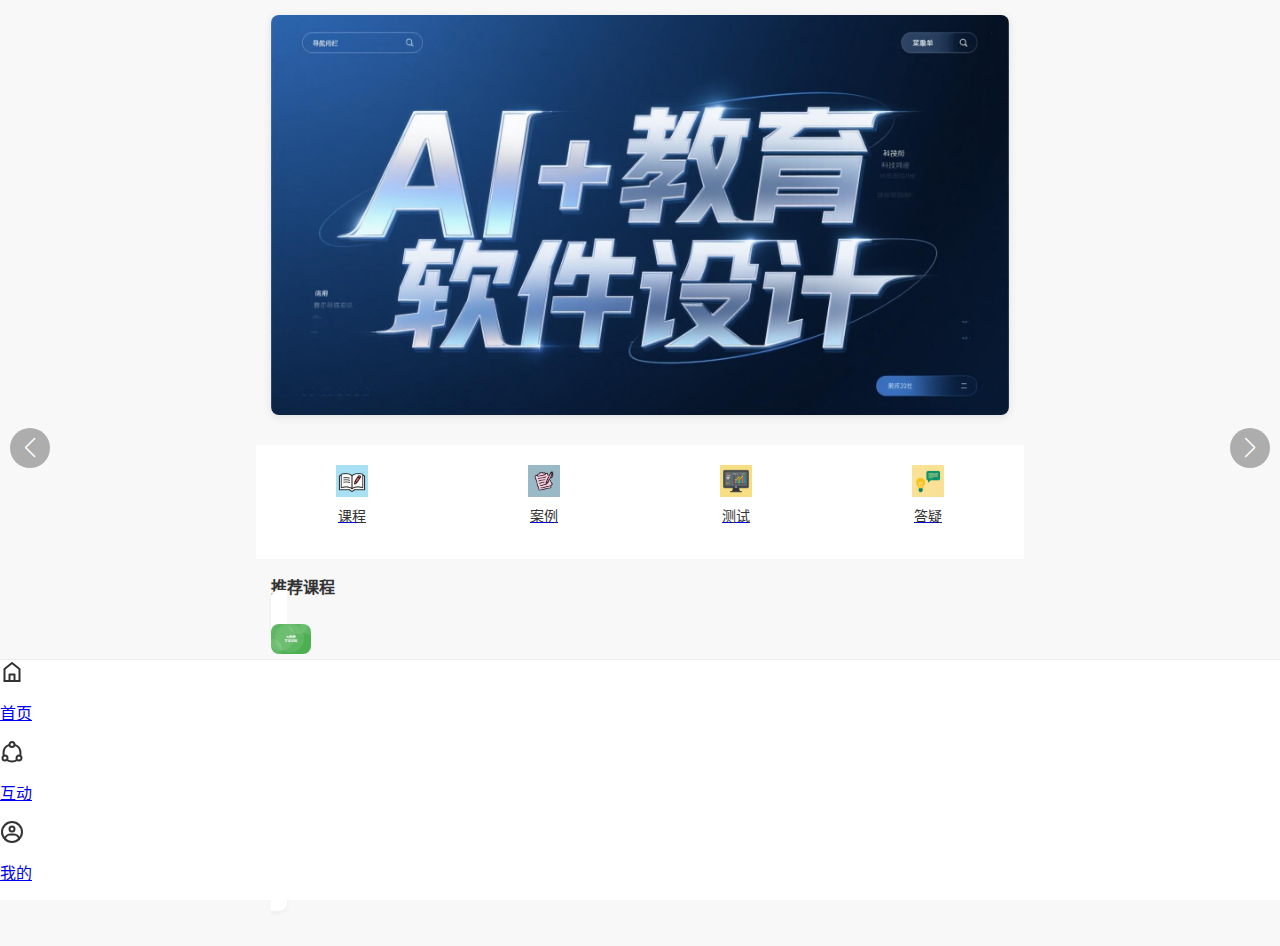
<file: project04/index.html>
<!DOCTYPE html>
<html lang="zh-CN">
<head>
    <meta charset="UTF-8">
    <meta name="viewport" content="width=device-width, initial-scale=1.0, maximum-scale=1.0, user-scalable=no">
    <title>AI辅助教育软件开发</title>
    <!-- WeUI CSS -->
    <link rel="stylesheet" href="https://res.wx.qq.com/open/libs/weui/2.4.4/weui.min.css">
    <!-- Swiper CSS -->
    <link rel="stylesheet" href="https://unpkg.com/swiper/swiper-bundle.min.css">
    <!-- 自定义样式 -->
    <link rel="stylesheet" href="css/style.css">
</head>
<body>
    <div class="container">
        <!-- 轮播图部分 -->
        <div class="swiper-section">
            <div class="swiper-container">
                <div class="swiper-wrapper">
                    <div class="swiper-slide">
                        <img src="images/01.jpeg" alt="AI教育">
                    </div>
                    <div class="swiper-slide">
                        <img src="images/02.jpeg" alt="软件开发">
                    </div>
                    <div class="swiper-slide">
                        <img src="images/03.jpeg" alt="实践教学">
                    </div>
                </div>
                <!-- 分页器 -->
                <div class="swiper-pagination"></div>
                <!-- 导航按钮 -->
                <div class="swiper-button-prev"></div>
                <div class="swiper-button-next"></div>
            </div>
        </div>

        <!-- 功能按钮区域 -->
        <div class="weui-grids">
            <a href="course.html" class="weui-grid">
                <div class="weui-grid__icon">
                    <img src="images/课程.jpeg" alt="课程">
                </div>
                <p class="weui-grid__label">课程</p>
            </a>
            <a href="cases.html" class="weui-grid">
                <div class="weui-grid__icon">
                    <img src="images/案例.jpeg" alt="案例">
                </div>
                <p class="weui-grid__label">案例</p>
            </a>
            <a href="test.html" class="weui-grid">
                <div class="weui-grid__icon">
                    <img src="images/测试.jpeg" alt="测试">
                </div>
                <p class="weui-grid__label">测试</p>
            </a>
            <a href="qa.html" class="weui-grid">
                <div class="weui-grid__icon">
                    <img src="images/答疑.jpeg" alt="答疑">
                </div>
                <p class="weui-grid__label">答疑</p>
            </a>
        </div>

        <!-- 课程列表 -->
        <div class="course-list">
            <h3 class="weui-cells__title">推荐课程</h3>
            <div class="weui-cells">
                <a class="weui-cell weui-cell_access" href="javascript:;">
                    <div class="weui-cell__hd">
                        <img src="images/AI开发实践.jpg" alt="课程1" style="width:40px;margin-right:16px;display:block">
                    </div>
                    <div class="weui-cell__bd">
                        <p>AI助手开发实践</p>
                        <p style="font-size: 13px;color: #888888;">掌握AI助手开发的核心技能</p>
                    </div>
                    <div class="weui-cell__ft"></div>
                </a>
                <a class="weui-cell weui-cell_access" href="javascript:;">
                    <div class="weui-cell__hd">
                        <img src="images/软件教育原则.jpg" alt="课程2" style="width:40px;margin-right:16px;display:block">
                    </div>
                    <div class="weui-cell__bd">
                        <p>教育软件设计原则</p>
                        <p style="font-size: 13px;color: #888888;">深入理解教育软件开发要点</p>
                    </div>
                    <div class="weui-cell__ft"></div>
                </a>
            </div>
        </div>

        <!-- 底部导航栏 -->
        <div class="weui-tabbar">
            <a href="index.html" class="weui-tabbar__item weui-bar__item_on">
                <div class="weui-tabbar__icon">
                    <img src="images/download/首页_home.svg" alt="首页">
                </div>
                <p class="weui-tabbar__label">首页</p>
            </a>
            <a href="interaction.html" class="weui-tabbar__item">
                <div class="weui-tabbar__icon">
                    <img src="images/download/download/圆形连接_circular-connection.svg" alt="互动">
                </div>
                <p class="weui-tabbar__label">互动</p>
            </a>
            <a href="my.html" class="weui-tabbar__item">
                <div class="weui-tabbar__icon">
                    <img src="images/download/我的_me.svg" alt="我的">
                </div>
                <p class="weui-tabbar__label">我的</p>
            </a>
        </div>
    </div>

    <!-- Zepto -->
    <script src="https://zeptojs.com/zepto.min.js"></script>
    <!-- WeUI JS -->
    <script src="https://res.wx.qq.com/open/libs/weuijs/1.2.1/weui.min.js"></script>
    <!-- Swiper JS -->
    <script src="https://unpkg.com/swiper/swiper-bundle.min.js"></script>
    <!-- 自定义脚本 -->
    <script src="js/main.js"></script>
</body>
</html>
</file>
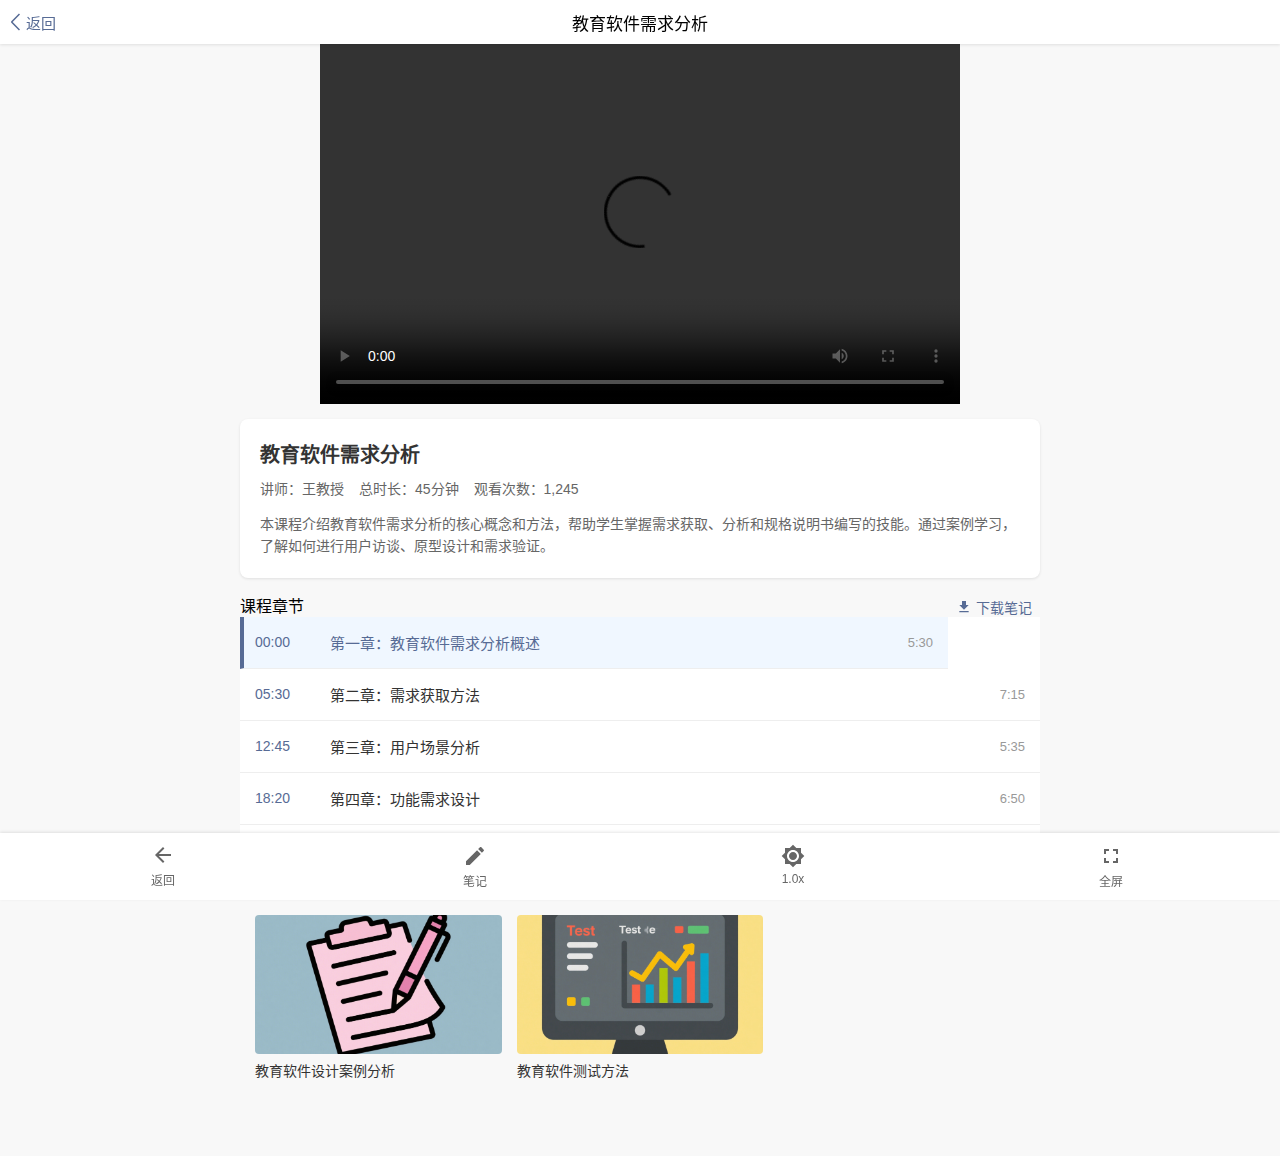
<file: project04/course-detail.html>
<!DOCTYPE html>
<html lang="zh-CN">
<head>
    <meta charset="UTF-8">
    <meta name="viewport" content="width=device-width, initial-scale=1.0">
    <title>课程详情 - 教育软件需求分析</title>
    <link rel="stylesheet" href="https://cdn.plyr.io/3.7.8/plyr.css" />
    <link rel="stylesheet" href="https://res.wx.qq.com/open/libs/weui/2.4.4/weui.min.css">
    <link rel="stylesheet" href="css/style.css">
</head>
<body>
    <!-- 顶部导航栏 -->
    <div class="weui-navbar">
        <a href="course.html" class="weui-navbar__back">
            <i class="weui-icon-back"></i>
            <span>返回</span>
        </a>
        <div class="weui-navbar__title">教育软件需求分析</div>
    </div>

    <!-- 视频播放器容器 - 使用固定大小的包装器 -->
    <div class="video-wrapper">
        <div class="video-container">
            <video id="player" playsinline controls>
                <source src="https://cdn.plyr.io/static/demo/View_From_A_Blue_Moon_Trailer-576p.mp4" type="video/mp4">
            </video>
        </div>
    </div>

    <!-- 课程内容 -->
    <div class="course-content">
        <!-- 课程信息 -->
        <div class="course-info-panel">
            <h2 class="course-title">教育软件需求分析</h2>
            <div class="course-meta">
                <span class="teacher">讲师：王教授</span>
                <span class="duration">总时长：45分钟</span>
                <span class="views">观看次数：1,245</span>
            </div>
            <div class="course-description">
                本课程介绍教育软件需求分析的核心概念和方法，帮助学生掌握需求获取、分析和规格说明书编写的技能。通过案例学习，了解如何进行用户访谈、原型设计和需求验证。
            </div>
        </div>

        <!-- 课程章节 -->
        <div class="weui-panel">
            <div class="weui-panel__hd">
                <span>课程章节</span>
                <div class="panel-actions">
                    <button class="btn-download" id="downloadNotes">
                        <i class="download-icon"></i>下载笔记
                    </button>
                </div>
            </div>
            <div class="weui-panel__bd">
                <div class="chapter-list">
                    <div class="chapter-item playing">
                        <div class="time">00:00</div>
                        <div class="title">第一章：教育软件需求分析概述</div>
                        <div class="chapter-actions">
                            <span class="chapter-duration">5:30</span>
                        </div>
                    </div>
                    <div class="chapter-item">
                        <div class="time">05:30</div>
                        <div class="title">第二章：需求获取方法</div>
                        <div class="chapter-actions">
                            <span class="chapter-duration">7:15</span>
                        </div>
                    </div>
                    <div class="chapter-item">
                        <div class="time">12:45</div>
                        <div class="title">第三章：用户场景分析</div>
                        <div class="chapter-actions">
                            <span class="chapter-duration">5:35</span>
                        </div>
                    </div>
                    <div class="chapter-item">
                        <div class="time">18:20</div>
                        <div class="title">第四章：功能需求设计</div>
                        <div class="chapter-actions">
                            <span class="chapter-duration">6:50</span>
                        </div>
                    </div>
                    <div class="chapter-item">
                        <div class="time">25:10</div>
                        <div class="title">第五章：非功能需求分析</div>
                        <div class="chapter-actions">
                            <span class="chapter-duration">10:00</span>
                        </div>
                    </div>
                </div>
            </div>
        </div>

        <!-- 相关课程推荐 -->
        <div class="weui-panel">
            <div class="weui-panel__hd">相关课程推荐</div>
            <div class="weui-panel__bd">
                <div class="related-courses">
                    <a href="#" class="related-course-item">
                        <div class="related-course-image">
                            <img src="images/案例.jpeg" alt="教育软件设计案例分析">
                        </div>
                        <div class="related-course-title">教育软件设计案例分析</div>
                    </a>
                    <a href="#" class="related-course-item">
                        <div class="related-course-image">
                            <img src="images/测试.jpeg" alt="教育软件测试方法">
                        </div>
                        <div class="related-course-title">教育软件测试方法</div>
                    </a>
                </div>
            </div>
        </div>
    </div>

    <!-- 底部工具栏 -->
    <div class="course-toolbar">
        <a href="course.html" class="toolbar-item">
            <i class="toolbar-icon back-icon"></i>
            <span>返回</span>
        </a>
        <button class="toolbar-item" id="toggleNotes">
            <i class="toolbar-icon notes-icon"></i>
            <span>笔记</span>
        </button>
        <button class="toolbar-item" id="toggleSpeed">
            <i class="toolbar-icon speed-icon"></i>
            <span>1.0x</span>
        </button>
        <button class="toolbar-item" id="toggleFullscreen">
            <i class="toolbar-icon fullscreen-icon"></i>
            <span>全屏</span>
        </button>
    </div>

    <!-- 笔记面板 (默认隐藏) -->
    <div class="notes-panel" style="display: none;">
        <div class="notes-header">
            <h3>课程笔记</h3>
            <button class="close-notes">&times;</button>
        </div>
        <div class="notes-content">
            <textarea placeholder="在这里记录你的笔记..."></textarea>
        </div>
        <div class="notes-footer">
            <button class="save-notes">保存笔记</button>
        </div>
    </div>

    <script src="https://cdn.plyr.io/3.7.8/plyr.polyfilled.js"></script>
    <script src="https://cdn.bootcdn.net/ajax/libs/jquery/3.6.0/jquery.min.js"></script>
    <script>
        document.addEventListener('DOMContentLoaded', () => {
            // 初始化播放器，设置固定大小
            const player = new Plyr('#player', {
                controls: [
                    'play-large',
                    'play',
                    'progress',
                    'current-time',
                    'duration',
                    'mute',
                    'volume',
                    'settings',
                    'fullscreen'
                ],
                ratio: '16:9', // 固定宽高比
                responsive: false, // 禁用响应式行为
                clickToPlay: true,
                resetOnEnd: true
            });

            // 强制设置固定大小的函数
            function enforceFixedSize() {
                const videoContainer = document.querySelector('.video-container');
                const videoElement = document.querySelector('#player');
                const plyrContainer = document.querySelector('.plyr');

                if (!document.fullscreenElement) {
                    // 非全屏模式下强制固定大小
                    [videoContainer, videoElement, plyrContainer].forEach(element => {
                        if (element) {
                            element.style.width = '640px';
                            element.style.height = '360px';
                            element.style.maxWidth = '640px';
                            element.style.maxHeight = '360px';
                            element.style.minWidth = '640px';
                            element.style.minHeight = '360px';
                        }
                    });
                }
            }

            // 初始设置固定大小
            enforceFixedSize();

            // 监听播放器事件
            player.on('ready', enforceFixedSize);
            player.on('exitfullscreen', enforceFixedSize);

            // 监听窗口大小变化
            window.addEventListener('resize', enforceFixedSize);

            // 点击章节跳转到对应时间点
            $('.chapter-item').on('click', function() {
                const timeStr = $(this).find('.time').text();
                const [minutes, seconds] = timeStr.split(':').map(Number);
                const timeInSeconds = minutes * 60 + seconds;
                
                player.currentTime = timeInSeconds;
                $('.chapter-item').removeClass('playing');
                $(this).addClass('playing');
            });

            // 监听视频播放进度，更新当前播放章节
            player.on('timeupdate', () => {
                const currentTime = player.currentTime;
                $('.chapter-item').each(function() {
                    const timeStr = $(this).find('.time').text();
                    const [minutes, seconds] = timeStr.split(':').map(Number);
                    const chapterTime = minutes * 60 + seconds;
                    
                    if (currentTime >= chapterTime) {
                        $('.chapter-item').removeClass('playing');
                        $(this).addClass('playing');
                    }
                });
            });
        });
    </script>
</body>
</html>
</file>
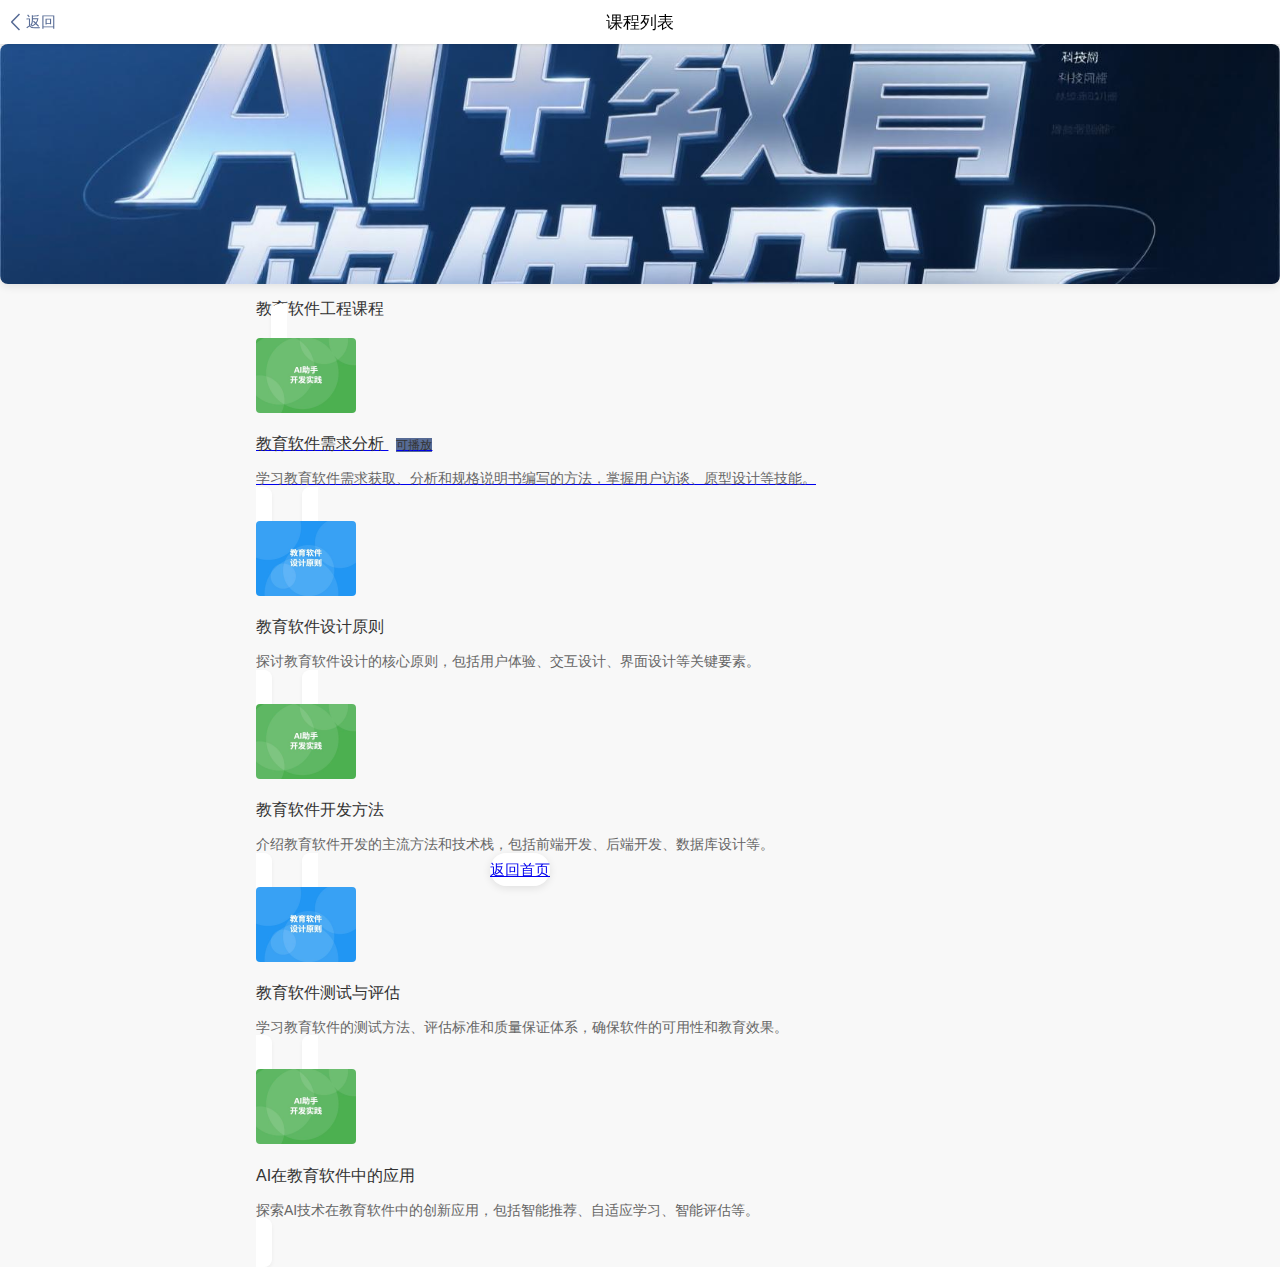
<file: project04/course.html>
<meta charset="UTF-8">
    <meta name="viewport" content="width=device-width, initial-scale=1.0">
    <title>课程列表 - AI辅助教育软件开发</title>
    <link rel="stylesheet" href="https://res.wx.qq.com/open/libs/weui/2.4.4/weui.min.css">
    <link rel="stylesheet" href="https://unpkg.com/swiper/swiper-bundle.min.css">
    <link rel="stylesheet" href="css/style.css">
</head>
<body>
    <!-- 顶部导航栏 -->
    <div class="weui-navbar">
        <a href="index.html" class="weui-navbar__back">
            <i class="weui-icon-back"></i>
            <span>返回</span>
        </a>
        <div class="weui-navbar__title">课程列表</div>
    </div>
    
    <!-- 顶部轮播图 -->
    <div class="swiper-container course-swiper">
        <div class="swiper-wrapper">
            <div class="swiper-slide">
                <img src="images/01.jpeg" alt="教育软件开发">
            </div>
            <div class="swiper-slide">
                <img src="images/02.jpeg" alt="AI辅助开发">
            </div>
            <div class="swiper-slide">
                <img src="images/03.jpeg" alt="软件工程实践">
            </div>
        </div>
        <div class="swiper-pagination"></div>
    </div>

    <!-- 课程列表 -->
    <div class="course-list">
        <div class="weui-panel weui-panel_access">
            <div class="weui-panel__hd">教育软件工程课程</div>
            <div class="weui-panel__bd">
                <!-- 课程1 -->
                <a href="course-detail.html" class="weui-media-box weui-media-box_appmsg">
                    <div class="weui-media-box__hd">
                        <img class="weui-media-box__thumb" src="images/AI开发实践.jpg" alt="需求分析">
                    </div>
                    <div class="weui-media-box__bd">
                        <h4 class="weui-media-box__title">教育软件需求分析 <span class="weui-badge">可播放</span></h4>
                        <p class="weui-media-box__desc">学习教育软件需求获取、分析和规格说明书编写的方法，掌握用户访谈、原型设计等技能。</p>
                    </div>
                </a>
                <!-- 课程2 -->
                <a class="weui-media-box weui-media-box_appmsg">
                    <div class="weui-media-box__hd">
                        <img class="weui-media-box__thumb" src="images/软件教育原则.jpg" alt="设计原则">
                    </div>
                    <div class="weui-media-box__bd">
                        <h4 class="weui-media-box__title">教育软件设计原则</h4>
                        <p class="weui-media-box__desc">探讨教育软件设计的核心原则，包括用户体验、交互设计、界面设计等关键要素。</p>
                    </div>
                </a>
                <!-- 课程3 -->
                <a class="weui-media-box weui-media-box_appmsg">
                    <div class="weui-media-box__hd">
                        <img class="weui-media-box__thumb" src="images/AI开发实践.jpg" alt="开发方法">
                    </div>
                    <div class="weui-media-box__bd">
                        <h4 class="weui-media-box__title">教育软件开发方法</h4>
                        <p class="weui-media-box__desc">介绍教育软件开发的主流方法和技术栈，包括前端开发、后端开发、数据库设计等。</p>
                    </div>
                </a>
                <!-- 课程4 -->
                <a class="weui-media-box weui-media-box_appmsg">
                    <div class="weui-media-box__hd">
                        <img class="weui-media-box__thumb" src="images/软件教育原则.jpg" alt="测试评估">
                    </div>
                    <div class="weui-media-box__bd">
                        <h4 class="weui-media-box__title">教育软件测试与评估</h4>
                        <p class="weui-media-box__desc">学习教育软件的测试方法、评估标准和质量保证体系，确保软件的可用性和教育效果。</p>
                    </div>
                </a>
                <!-- 课程5 -->
                <a class="weui-media-box weui-media-box_appmsg">
                    <div class="weui-media-box__hd">
                        <img class="weui-media-box__thumb" src="images/AI开发实践.jpg" alt="AI应用">
                    </div>
                    <div class="weui-media-box__bd">
                        <h4 class="weui-media-box__title">AI在教育软件中的应用</h4>
                        <p class="weui-media-box__desc">探索AI技术在教育软件中的创新应用，包括智能推荐、自适应学习、智能评估等。</p>
                    </div>
                </a>
            </div>
        </div>
    </div>

    <!-- 底部返回首页按钮 -->
    <div class="back-button">
        <a href="index.html" class="weui-btn weui-btn_primary">返回首页</a>
    </div>

    <script src="https://unpkg.com/swiper/swiper-bundle.min.js"></script>
    <script src="js/main.js"></script>
</body>
</html>
</file>
<file: project04/css/style.css>
/* 全局样式 */
body {
    background-color: #f8f8f8;
    font-family: -apple-system, BlinkMacSystemFont, "Segoe UI", Roboto, Helvetica, Arial, sans-serif;
    margin: 0;
    padding: 0;
}

.container {
    padding-bottom: 50px; /* 为底部导航栏留出空间 */
}

/* 轮播图部分样式 */
.swiper-section {
    width: 100%;
    max-width: 1200px;
    margin: 0 auto;
    padding: 15px;
    box-sizing: border-box;
}

.swiper-container {
    width: 100%;
    height: 400px; /* 设置固定高度 */
    border-radius: 8px;
    overflow: hidden;
    box-shadow: 0 2px 10px rgba(0, 0, 0, 0.1);
}

.swiper-slide {
    width: 100%;
    height: 100%;
    display: flex;
    align-items: center;
    justify-content: center;
    overflow: hidden;
    background-color: #f5f5f5;
}

.swiper-slide img {
    width: 100%;
    height: 100%;
    object-fit: cover;
    object-position: center;
}

/* 轮播图导航按钮样式 */
.swiper-button-prev,
.swiper-button-next {
    color: #ffffff;
    background-color: rgba(0, 0, 0, 0.3);
    width: 40px;
    height: 40px;
    border-radius: 50%;
    transition: background-color 0.3s;
}

.swiper-button-prev:hover,
.swiper-button-next:hover {
    background-color: rgba(0, 0, 0, 0.5);
}

.swiper-button-prev::after,
.swiper-button-next::after {
    font-size: 20px;
}

/* 轮播图分页器样式 */
.swiper-pagination-bullet {
    width: 8px;
    height: 8px;
    background-color: rgba(255, 255, 255, 0.7);
    opacity: 0.7;
}

.swiper-pagination-bullet-active {
    background-color: #ffffff;
    opacity: 1;
}

/* 轮播图响应式调整 */
@media screen and (max-width: 768px) {
    .swiper-container {
        height: 56.25vw; /* 16:9比例 */
        max-height: 400px;
        min-height: 200px;
    }

    .swiper-button-prev,
    .swiper-button-next {
        width: 30px;
        height: 30px;
    }

    .swiper-button-prev::after,
    .swiper-button-next::after {
        font-size: 16px;
    }
}

@media screen and (max-width: 480px) {
    .swiper-section {
        padding: 10px;
    }

    .swiper-container {
        border-radius: 4px;
        min-height: 180px;
    }

    .swiper-button-prev,
    .swiper-button-next {
        display: none;
    }
}

/* 功能按钮区域样式 */
.weui-grids {
    margin-top: 15px;
    margin-bottom: 15px;
    background-color: #fff;
    display: flex;
    justify-content: space-around;
    padding: 10px 0;
}

.weui-grid {
    width: 25%; /* 四个按钮平均分配空间 */
    position: relative;
    float: none;
    padding: 10px 0;
}

.weui-grid__icon {
    width: 32px;
    height: 32px;
    margin: 0 auto;
    display: flex;
    justify-content: center;
    align-items: center;
}

.weui-grid__icon img {
    width: 100%;
    height: 100%;
}

.weui-grid__label {
    margin-top: 8px;
    font-size: 14px;
    color: #333;
    text-align: center;
}

/* 确保在小屏幕上也能正常显示 */
@media screen and (max-width: 320px) {
    .weui-grid__icon {
        width: 24px;
        height: 24px;
    }
    
    .weui-grid__label {
        font-size: 12px;
    }
}

/* 课程列表样式 */
.course-list {
    margin-top: 15px;
}

.weui-cells__title {
    margin-top: 15px;
    margin-bottom: 8px;
    padding-left: 15px;
    color: #333;
    font-size: 16px;
    font-weight: bold;
}

/* 底部导航栏样式 */
.weui-tabbar {
    position: fixed;
    bottom: 0;
    left: 0;
    right: 0;
    background-color: #fff;
    border-top: 1px solid #eee;
}

.weui-tabbar__icon {
    width: 24px;
    height: 24px;
}

.weui-tabbar__icon img {
    width: 100%;
    height: 100%;
}

/* 案例列表样式 */
.case-list {
    margin-top: 10px;
}

/* 课程列表特定样式 */
.course-list .weui-cell {
    padding: 16px;
    margin: 8px 0;
    background-color: #fff;
    border-radius: 8px;
    box-shadow: 0 2px 4px rgba(0, 0, 0, 0.05);
}

.course-list .weui-cell__hd img {
    border-radius: 8px;
    object-fit: cover;
}

.course-list .weui-media-box__title {
    font-size: 16px;
    color: #333;
    margin-bottom: 8px;
    font-weight: 500;
}

.course-list .weui-media-box__desc {
    font-size: 14px;
    color: #666;
    line-height: 1.4;
    display: -webkit-box;
    -webkit-box-orient: vertical;
    -webkit-line-clamp: 2;
    overflow: hidden;
}

.course-list .weui-cells {
    margin: 0 15px;
    background: transparent;
}

.course-list .weui-cell:before {
    display: none;
}

.course-list .weui-cell:active {
    background-color: #f8f8f8;
}

/* 课程页面特定样式 */
/* 顶部导航栏 */
.weui-navbar {
    position: fixed;
    top: 0;
    left: 0;
    right: 0;
    z-index: 500;
    height: 44px;
    background-color: #fff;
    display: flex;
    align-items: center;
    padding: 0 10px;
    box-shadow: 0 1px 3px rgba(0, 0, 0, 0.1);
}

.weui-navbar__back {
    display: flex;
    align-items: center;
    color: #576b95;
    font-size: 15px;
    text-decoration: none;
}

.weui-navbar__back .weui-icon-back {
    display: inline-block;
    width: 12px;
    height: 24px;
    margin-right: 4px;
    background: url("data:image/svg+xml,%3Csvg width='12' height='24' viewBox='0 0 12 24' xmlns='http://www.w3.org/2000/svg'%3E%3Cpath d='M10 19.438L8.955 20.5l-7.666-7.79a1 1 0 010-1.42L8.955 3.5 10 4.563 2.682 12 10 19.438z' fill='%23576B95'/%3E%3C/svg%3E") no-repeat 50% 50%;
    background-size: 100% auto;
}

.weui-navbar__title {
    position: absolute;
    left: 50%;
    transform: translateX(-50%);
    font-size: 17px;
    font-weight: 500;
    color: #000;
}

/* 调整轮播图位置，避免被导航栏遮挡 */
.course-swiper {
    height: 180px;
    margin: 44px 0 15px;
}

/* 视频播放器包装器 */
.video-wrapper {
    width: 100%;
    max-width: 100%;
    overflow-x: auto;
    margin-top: 44px;
    padding: 0;
    display: flex;
    justify-content: center;
    align-items: center;
}

/* 视频容器固定大小 */
.video-container {
    width: 640px !important;
    height: 360px !important;
    min-width: 640px !important;
    min-height: 360px !important;
    max-width: 640px !important;
    max-height: 360px !important;
    position: relative;
    background: #000;
    overflow: hidden;
    flex-shrink: 0; /* 防止容器被压缩 */
}

/* 视频元素固定大小 */
.video-container video {
    width: 640px !important;
    height: 360px !important;
    object-fit: contain;
    display: block;
}

/* Plyr播放器固定大小 */
.video-container .plyr {
    width: 640px !important;
    height: 360px !important;
    --plyr-color-main: #576b95;
}

/* 确保播放器控件不会影响视频大小 */
.plyr--video {
    width: 640px !important;
    height: 360px !important;
    max-width: none !important;
    max-height: none !important;
}

/* 在小屏幕上保持固定大小并允许水平滚动 */
@media screen and (max-width: 640px) {
    .video-wrapper {
        margin: 44px 0;
        justify-content: flex-start; /* 在小屏幕上左对齐 */
    }
    
    body {
        overflow-x: auto;
        min-width: 640px; /* 确保页面至少和视频一样宽 */
    }
}

/* 课程内容样式 */
.course-content {
    padding: 15px;
    background: #f8f8f8;
}

.chapter-list {
    background: #fff;
}

.chapter-item {
    display: flex;
    align-items: center;
    padding: 15px;
    border-bottom: 1px solid #eee;
    cursor: pointer;
    transition: background-color 0.2s;
}

.chapter-item:last-child {
    border-bottom: none;
}

.chapter-item:hover {
    background-color: #f5f5f5;
}

.chapter-item.playing {
    background-color: #e8f0fe;
    border-left: 4px solid #576b95;
}

.chapter-item .time {
    flex: 0 0 60px;
    color: #999;
    font-size: 14px;
}

.chapter-item .title {
    flex: 1;
    margin-left: 10px;
    font-size: 15px;
    color: #333;
}

.chapter-item.playing .title {
    color: #576b95;
    font-weight: 500;
}

/* 响应式调整 */
@media screen and (min-width: 768px) {
    .video-container {
        max-height: 60vh;
    }
    
    .course-content {
        max-width: 800px;
        margin: 0 auto;
    }
}

/* 课程列表可播放标识样式 */
.weui-media-box_appmsg {
    position: relative;
    transition: background-color 0.2s;
}

.weui-media-box_appmsg:hover {
    background-color: #f8f8f8;
}

.weui-media-box_appmsg .weui-badge {
    margin-left: 8px;
    background-color: #576b95;
    font-weight: normal;
    font-size: 12px;
    vertical-align: middle;
}

/* 添加播放图标提示 */
.weui-media-box_appmsg[href] .weui-media-box__hd::after {
    content: '';
    position: absolute;
    top: 50%;
    left: 50%;
    transform: translate(-50%, -50%);
    width: 32px;
    height: 32px;
    background: rgba(0, 0, 0, 0.6);
    border-radius: 50%;
    background-image: url("data:image/svg+xml,%3Csvg xmlns='http://www.w3.org/2000/svg' viewBox='0 0 24 24' fill='white'%3E%3Cpath d='M8 5v14l11-7z'/%3E%3C/svg%3E");
    background-size: 16px;
    background-position: center;
    background-repeat: no-repeat;
    opacity: 0;
    transition: opacity 0.2s;
}

.weui-media-box_appmsg[href]:hover .weui-media-box__hd::after {
    opacity: 1;
}

.weui-media-box__hd {
    position: relative;
    overflow: hidden;
}

/* 课程信息面板样式 */
.course-info-panel {
    padding: 20px;
    background: #fff;
    margin-bottom: 15px;
    border-radius: 8px;
    box-shadow: 0 1px 3px rgba(0,0,0,0.1);
}

.course-title {
    font-size: 20px;
    font-weight: 600;
    color: #333;
    margin: 0 0 10px;
}

.course-meta {
    display: flex;
    gap: 15px;
    color: #666;
    font-size: 14px;
    margin-bottom: 15px;
}

.course-description {
    font-size: 14px;
    line-height: 1.6;
    color: #666;
}

/* 章节列表增强样式 */
.chapter-item {
    display: flex;
    align-items: center;
    padding: 15px;
    border-bottom: 1px solid #eee;
    cursor: pointer;
    transition: all 0.3s ease;
    position: relative;
}

.chapter-item:hover {
    background-color: #f8f8f8;
}

.chapter-item.playing {
    background-color: #f0f7ff;
    border-left: 4px solid #576b95;
    padding-left: 11px; /* 15px - 4px border */
}

.chapter-item::before {
    content: '';
    position: absolute;
    left: 0;
    top: 0;
    bottom: 0;
    width: 0;
    background-color: #576b95;
    transition: width 0.2s ease;
    opacity: 0.1;
}

.chapter-item:active::before {
    width: 100%;
}

.chapter-item .time {
    color: #576b95;
    font-weight: 500;
    min-width: 50px;
}

.chapter-item .title {
    flex: 1;
    margin: 0 15px;
}

.chapter-item.playing .title {
    color: #576b95;
    font-weight: 500;
}

.chapter-actions {
    margin-left: auto;
    color: #999;
    font-size: 13px;
}

.panel-actions {
    float: right;
}

.btn-download {
    border: none;
    background: none;
    color: #576b95;
    font-size: 14px;
    cursor: pointer;
    padding: 4px 8px;
    display: flex;
    align-items: center;
    gap: 4px;
}

.btn-download:hover {
    background: #f0f0f0;
    border-radius: 4px;
}

/* 相关课程推荐样式 */
.related-courses {
    display: grid;
    grid-template-columns: repeat(auto-fill, minmax(150px, 1fr));
    gap: 15px;
    padding: 15px;
}

.related-course-item {
    text-decoration: none;
    color: inherit;
}

.related-course-image {
    width: 100%;
    padding-top: 56.25%; /* 16:9 比例 */
    position: relative;
    overflow: hidden;
    border-radius: 4px;
    margin-bottom: 8px;
}

.related-course-image img {
    position: absolute;
    top: 0;
    left: 0;
    width: 100%;
    height: 100%;
    object-fit: cover;
}

.related-course-title {
    font-size: 14px;
    color: #333;
    line-height: 1.4;
}

/* 底部工具栏样式 */
.course-toolbar {
    position: fixed;
    bottom: 0;
    left: 0;
    right: 0;
    background: #fff;
    display: flex;
    justify-content: space-around;
    padding: 10px;
    box-shadow: 0 -1px 3px rgba(0,0,0,0.1);
    z-index: 100;
}

.toolbar-item {
    display: flex;
    flex-direction: column;
    align-items: center;
    gap: 4px;
    color: #666;
    text-decoration: none;
    border: none;
    background: none;
    cursor: pointer;
    font-size: 12px;
}

.toolbar-icon {
    width: 24px;
    height: 24px;
    background-size: contain;
    background-repeat: no-repeat;
    background-position: center;
}

/* 笔记面板样式 */
.notes-panel {
    position: fixed;
    right: 0;
    top: 0;
    bottom: 0;
    width: 300px;
    background: #fff;
    box-shadow: -2px 0 5px rgba(0,0,0,0.1);
    z-index: 1000;
    display: flex;
    flex-direction: column;
}

.notes-header {
    padding: 15px;
    border-bottom: 1px solid #eee;
    display: flex;
    justify-content: space-between;
    align-items: center;
}

.notes-header h3 {
    margin: 0;
    font-size: 16px;
}

.close-notes {
    border: none;
    background: none;
    font-size: 20px;
    cursor: pointer;
    color: #999;
}

.notes-content {
    flex: 1;
    padding: 15px;
}

.notes-content textarea {
    width: 100%;
    height: 100%;
    border: 1px solid #eee;
    border-radius: 4px;
    padding: 10px;
    resize: none;
    font-size: 14px;
    line-height: 1.6;
}

.notes-footer {
    padding: 15px;
    border-top: 1px solid #eee;
    text-align: right;
}

.save-notes {
    background: #576b95;
    color: #fff;
    border: none;
    padding: 8px 16px;
    border-radius: 4px;
    cursor: pointer;
}

.save-notes:hover {
    background: #495f82;
}

/* 调整主内容区域，为底部工具栏留出空间 */
.course-content {
    padding-bottom: 60px;
}

/* 响应式调整 */
@media screen and (min-width: 768px) {
    .notes-panel {
        width: 400px;
    }
    
    .related-courses {
        grid-template-columns: repeat(auto-fill, minmax(200px, 1fr));
    }
}

/* 图标样式 */
.back-icon {
    background-image: url("data:image/svg+xml,%3Csvg xmlns='http://www.w3.org/2000/svg' viewBox='0 0 24 24' fill='%23666'%3E%3Cpath d='M20 11H7.83l5.59-5.59L12 4l-8 8 8 8 1.41-1.41L7.83 13H20v-2z'/%3E%3C/svg%3E");
}

.notes-icon {
    background-image: url("data:image/svg+xml,%3Csvg xmlns='http://www.w3.org/2000/svg' viewBox='0 0 24 24' fill='%23666'%3E%3Cpath d='M3 17.25V21h3.75L17.81 9.94l-3.75-3.75L3 17.25zM20.71 7.04c.39-.39.39-1.02 0-1.41l-2.34-2.34c-.39-.39-1.02-.39-1.41 0l-1.83 1.83 3.75 3.75 1.83-1.83z'/%3E%3C/svg%3E");
}

.speed-icon {
    background-image: url("data:image/svg+xml,%3Csvg xmlns='http://www.w3.org/2000/svg' viewBox='0 0 24 24' fill='%23666'%3E%3Cpath d='M20 15.31L23.31 12 20 8.69V4h-4.69L12 .69 8.69 4H4v4.69L.69 12 4 15.31V20h4.69L12 23.31 15.31 20H20v-4.69zM12 18c-3.31 0-6-2.69-6-6s2.69-6 6-6 6 2.69 6 6-2.69 6-6 6zm0-10c-2.21 0-4 1.79-4 4s1.79 4 4 4 4-1.79 4-4-1.79-4-4-4z'/%3E%3C/svg%3E");
}

.fullscreen-icon {
    background-image: url("data:image/svg+xml,%3Csvg xmlns='http://www.w3.org/2000/svg' viewBox='0 0 24 24' fill='%23666'%3E%3Cpath d='M7 14H5v5h5v-2H7v-3zm-2-4h2V7h3V5H5v5zm12 7h-3v2h5v-5h-2v3zM14 5v2h3v3h2V5h-5z'/%3E%3C/svg%3E");
}

.download-icon {
    background-image: url("data:image/svg+xml,%3Csvg xmlns='http://www.w3.org/2000/svg' viewBox='0 0 24 24' fill='%23576b95'%3E%3Cpath d='M19 9h-4V3H9v6H5l7 7 7-7zM5 18v2h14v-2H5z'/%3E%3C/svg%3E");
    width: 16px;
    height: 16px;
    display: inline-block;
    background-size: contain;
    background-repeat: no-repeat;
    background-position: center;
}

/* 工具栏激活状态 */
.toolbar-item.active {
    color: #576b95;
}

.toolbar-item.active .toolbar-icon {
    filter: invert(40%) sepia(19%) saturate(1066%) hue-rotate(182deg) brightness(92%) contrast(87%);
}

/* WeUI Toast 样式增强 */
.weui-mask_transparent {
    position: fixed;
    z-index: 5000;
    top: 0;
    right: 0;
    left: 0;
    bottom: 0;
    background: transparent;
}

.weui-toast {
    position: fixed;
    z-index: 5001;
    min-width: 150px;
    max-width: 80%;
    top: 40%;
    left: 50%;
    transform: translate(-50%, -50%);
    background: rgba(17, 17, 17, 0.9);
    text-align: center;
    border-radius: 8px;
    color: #FFFFFF;
    padding: 12px 20px;
    transition: opacity 0.2s ease-in-out;
    box-shadow: 0 4px 12px rgba(0, 0, 0, 0.15);
    backdrop-filter: blur(10px);
    -webkit-backdrop-filter: blur(10px);
}

.weui-toast__content {
    margin: 0;
    font-size: 15px;
    line-height: 1.4;
    word-wrap: break-word;
    font-weight: 500;
}

/* 添加淡入淡出动画 */
@keyframes toastFadeIn {
    from {
        opacity: 0;
        transform: translate(-50%, -40%);
    }
    to {
        opacity: 1;
        transform: translate(-50%, -50%);
    }
}

@keyframes toastFadeOut {
    from {
        opacity: 1;
        transform: translate(-50%, -50%);
    }
    to {
        opacity: 0;
        transform: translate(-50%, -60%);
    }
}

.weui-toast.fade-in {
    animation: toastFadeIn 0.2s ease-out forwards;
}

.weui-toast.fade-out {
    animation: toastFadeOut 0.2s ease-in forwards;
}

.course-list .weui-panel {
    margin: 0;
}

.course-list .weui-panel__hd {
    font-size: 16px;
    font-weight: 500;
    color: #333;
}

.course-list .weui-media-box {
    padding: 16px;
    margin: 0 15px 10px;
    background-color: #fff;
    border-radius: 8px;
    box-shadow: 0 2px 4px rgba(0, 0, 0, 0.05);
}

.course-list .weui-media-box:active {
    background-color: #f8f8f8;
}

.course-list .weui-media-box__hd {
    width: 100px;
    height: 75px;
    margin-right: 15px;
}

.course-list .weui-media-box__thumb {
    width: 100%;
    height: 100%;
    object-fit: cover;
    border-radius: 4px;
}

.course-list .weui-media-box__title {
    font-size: 16px;
    color: #333;
    margin-bottom: 8px;
    font-weight: 500;
}

.course-list .weui-media-box__desc {
    font-size: 14px;
    color: #666;
    line-height: 1.4;
    display: -webkit-box;
    -webkit-box-orient: vertical;
    -webkit-line-clamp: 2;
    overflow: hidden;
}

/* 返回按钮样式 */
.back-button {
    position: fixed;
    bottom: 20px;
    left: 50%;
    transform: translateX(-50%);
    z-index: 100;
    width: 90%;
    max-width: 300px;
}

.back-button .weui-btn {
    border-radius: 24px;
    font-size: 15px;
    padding: 8px 0;
    background: rgba(255, 255, 255, 0.9);
    backdrop-filter: blur(10px);
    box-shadow: 0 2px 8px rgba(0, 0, 0, 0.1);
}

/* 响应式调整 */
@media screen and (min-width: 768px) {
    .container {
        max-width: 768px;
        margin: 0 auto;
    }

    .course-list {
        max-width: 768px;
        margin: 0 auto;
    }

    .course-swiper {
        height: 240px;
    }
}
</file>
